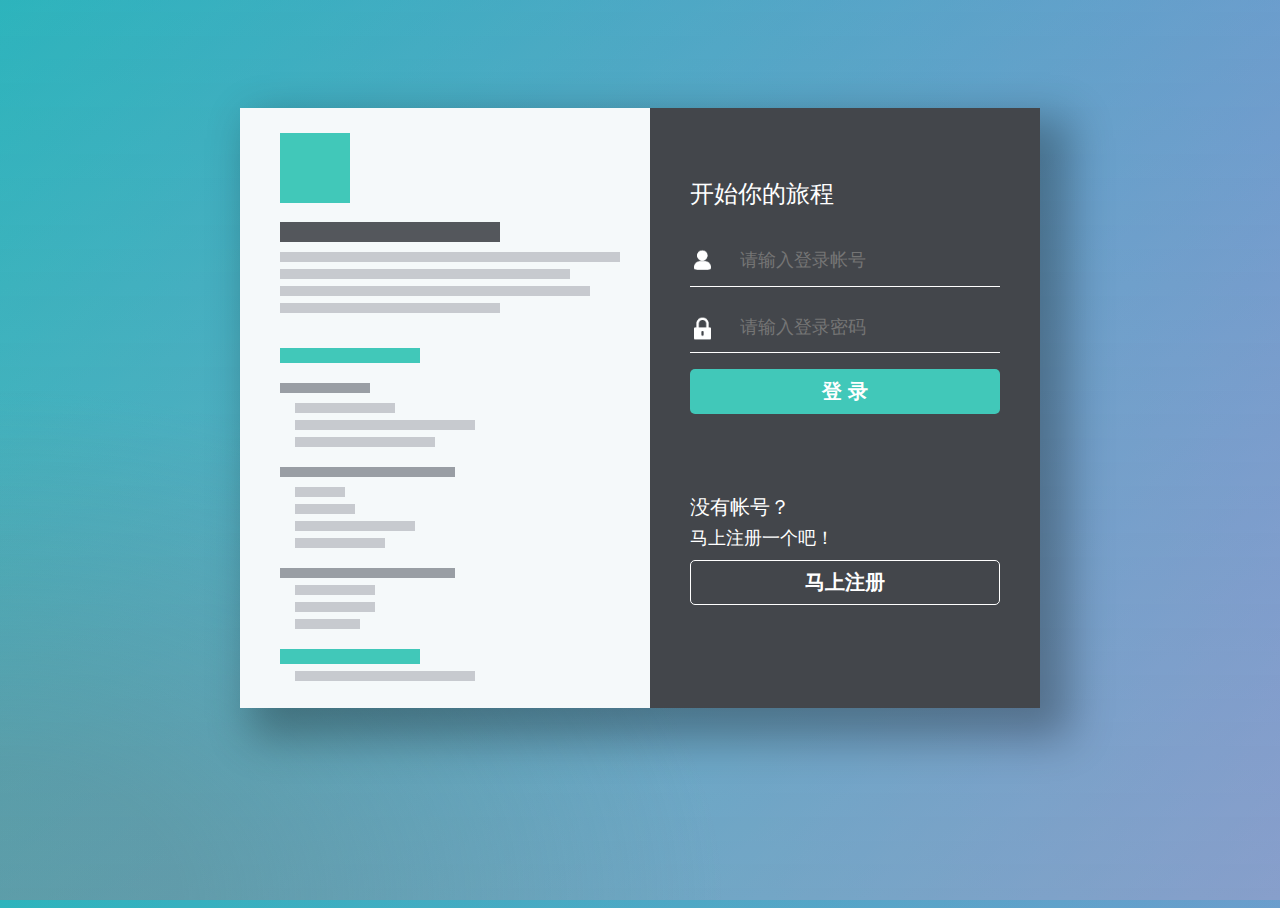
<file: login.html>
<!DOCTYPE html>
<html>

	<head>
		<meta charset="UTF-8">
		<title>登录</title>
		<link rel="stylesheet" type="text/css" href="css/logandreg.css" />
	</head>

	<body>
		<div class="box">
			<div class="left">
				<div class="bggreen"></div>
				<div style="width: 220px;margin-bottom: 10px;"></div>
				<div class="bgwhite hl2" style="width: 340px;"></div>
				<div class="bgwhite hl2" style="width: 290px;"></div>
				<div class="bgwhite hl2" style="width: 310px;"></div>
				<div class="bgwhite hl2" style="width: 220px;margin-bottom: 35px;"></div>

				<div class="bggreen hl1" style="width: 140px;margin-bottom: 20px;"></div>
				<div class="bghui hl2" style="margin-bottom: 10px;width: 90px;"></div>
				<div class="bgwhite marl hl2" style="width: 100px;"></div>
				<div class="bgwhite marl hl2" style="width: 180px;"></div>
				<div class="bgwhite marl hl2" style="width: 140px;margin-bottom: 20px;"></div>

				<div class="bghui hl2" style="width: 175px;margin-bottom: 10px;"></div>
				<div class="bgwhite marl hl2" style="width: 50px;"></div>
				<div class="bgwhite marl hl2" style="width: 60px;"></div>
				<div class="bgwhite marl hl2" style="width: 120px;"></div>
				<div class="bgwhite marl hl2" style="width: 90px;margin-bottom: 20px;"></div>

				<div class="bghui hl2" style="width: 175px;"></div>
				<div class="bgwhite marl hl2" style="width: 80px;"></div>
				<div class="bgwhite marl hl2" style="width: 80px;"></div>
				<div class="bgwhite marl hl2" style="width: 65px;margin-bottom: 20px;"></div>

				<div class="bggreen hl1" style="width: 140px;"></div>
				<div class="bgwhite marl hl2" style="width: 180px;"></div>
			</div>

			<div class="right">
				<div class="rbox">
					<form action="" method="post">
						<span class="start">开始你的旅程</span>
						<p><span class="logUsername"></span><input type="text" id="userEmail" placeholder="请输入登录帐号" /></p>
						<p><span class="logPassword"></span><input type="password" id="password" placeholder="请输入登录密码" /></p>
						<input class="form-btn login" type="button" name="" id="login" value="登 录" />
						<span class="end">没有帐号？</span>
						<span class="regtitle">马上注册一个吧！</span>
						<input class="form-btn register" type="button" name="" id="" value="马上注册" />
					</form>
				</div>
			</div>
		</div>

	</body>
	<script src="js/jquery-3.0.0.min.js"></script>
	<script src="js/login.js"></script>

</html>
</file>
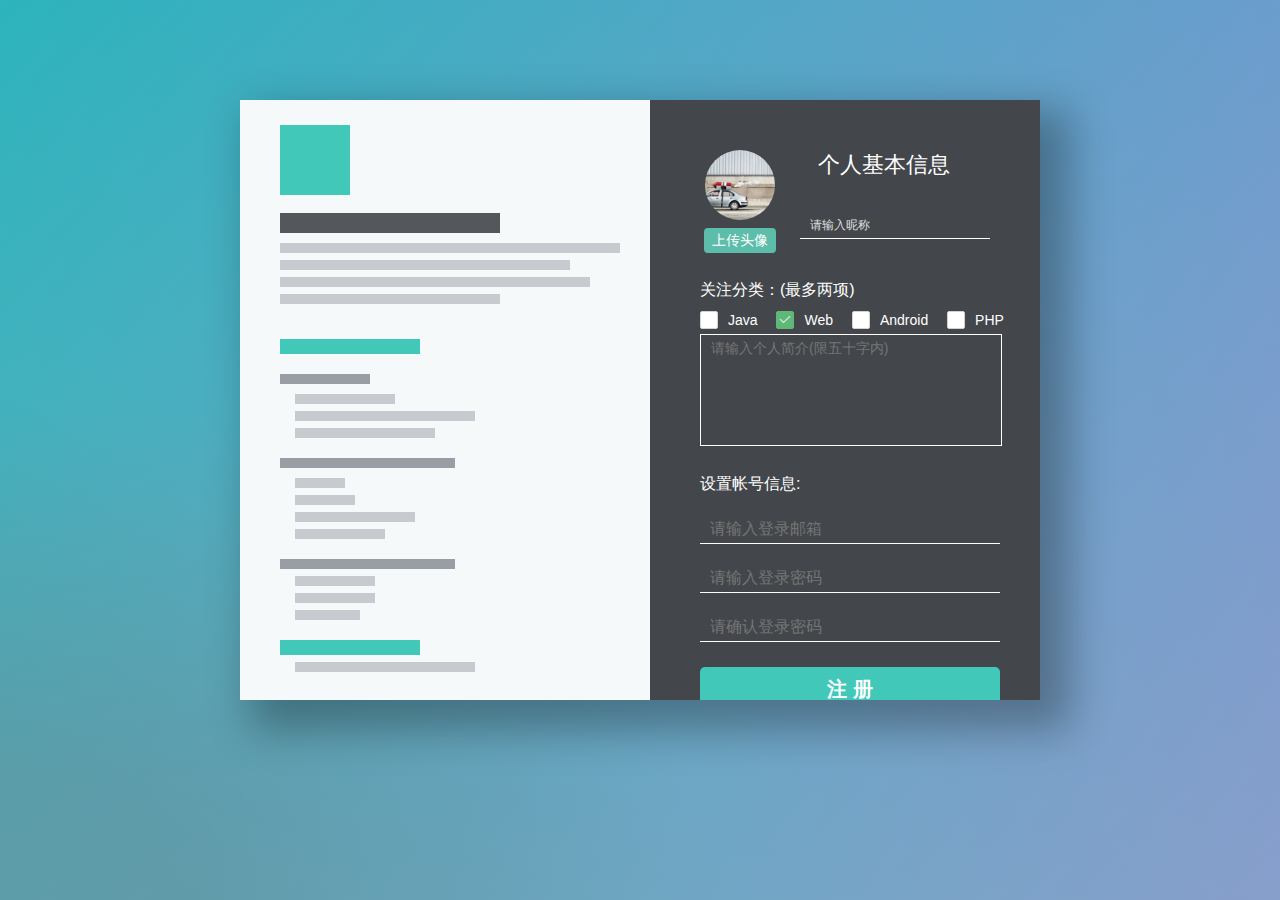
<file: register.html>
<!DOCTYPE html>
<html>

	<head>
		<meta charset="UTF-8">
		<title>登录</title>
		<link rel="stylesheet" type="text/css" href="css/logandreg.css" />
		<link rel="stylesheet" type="text/css" href="layui/css/layui.css" />
	</head>

	<body>
		<div class="box">
			<div class="left">
				<div class="bggreen"></div>
				<div style="width: 220px;margin-bottom: 10px;"></div>
				<div class="bgwhite hl2" style="width: 340px;"></div>
				<div class="bgwhite hl2" style="width: 290px;"></div>
				<div class="bgwhite hl2" style="width: 310px;"></div>
				<div class="bgwhite hl2" style="width: 220px;margin-bottom: 35px;"></div>

				<div class="bggreen hl1" style="width: 140px;margin-bottom: 20px;"></div>
				<div class="bghui hl2" style="margin-bottom: 10px;width: 90px;"></div>
				<div class="bgwhite marl hl2" style="width: 100px;"></div>
				<div class="bgwhite marl hl2" style="width: 180px;"></div>
				<div class="bgwhite marl hl2" style="width: 140px;margin-bottom: 20px;"></div>

				<div class="bghui hl2" style="width: 175px;margin-bottom: 10px;"></div>
				<div class="bgwhite marl hl2" style="width: 50px;"></div>
				<div class="bgwhite marl hl2" style="width: 60px;"></div>
				<div class="bgwhite marl hl2" style="width: 120px;"></div>
				<div class="bgwhite marl hl2" style="width: 90px;margin-bottom: 20px;"></div>

				<div class="bghui hl2" style="width: 175px;"></div>
				<div class="bgwhite marl hl2" style="width: 80px;"></div>
				<div class="bgwhite marl hl2" style="width: 80px;"></div>
				<div class="bgwhite marl hl2" style="width: 65px;margin-bottom: 20px;"></div>

				<div class="bggreen hl1" style="width: 140px;"></div>
				<div class="bgwhite marl hl2" style="width: 180px;"></div>
			</div>

			<div class="right">
				<div class="hid">

					<form action="register.php" method="post" class="layui-form">
						<dd class="pic">
							<div class="img" id="img"></div>
							<a href="javascript:;" class="a-upload">
								<input type="file" name="photo" title="文件不超过200kb,大小最佳为60*60" onchange="imgPreview(this)">上传头像
							</a>
						</dd>
						<span class="title">个人基本信息</span>
						<span class="inputBox nickname"><input type="text" value="" id="username" placeholder="请输入昵称" class="formInput"/></span>
						
						<div class="layui-clear"></div>
						
						<span class="fenlei">关注分类：(最多两项)</span>
						<div id="fenlei" class="">
							<input type="checkbox" name="" value="1" title="Java" lay-skin="primary" lay-filter="listType">
							<input type="checkbox" name="" value="2" title="Web" checked lay-skin="primary" lay-filter="listType">
							<input type="checkbox" name="" value="3" title="Android" lay-skin="primary" lay-filter="listType">
							<input type="checkbox" name="" value="4" title="PHP" lay-skin="primary" lay-filter="listType">
						</div>
						<textarea class="inputBox" id="intro" name="" rows="" cols="" placeholder="请输入个人简介(限五十字内)"></textarea>
						<span class="setting">设置帐号信息:</span>
						<span class="inputBox inputBase regUserName"><input type="text" value="" id="email" placeholder="请输入登录邮箱" class="formInput"/></span>
						<span class="inputBox inputBase regPassword"><input type="password" id="password" name="password" value="" placeholder="请输入登录密码" class="formInput"/></span>
						<span class="inputBox inputBase regPassword"><input type="password" name="reqpsw" value="" placeholder="请确认登录密码" class="formInput"/></span>
						<input class="form-btn login inputBase" type="button" name="" id="register" value="注 册" onclick="subCheck()"/>
					</form>
				</div>
			</div>
		</div>

	</body>
	<script src="js/jquery-3.0.0.min.js"></script>
	<script src="layui/layui.js"></script>
	<script src="js/register.js"></script>

</html>
</file>
<file: css/logandreg.css>
html { width: 100%; height:100%; overflow:hidden; }
body { width: 100%; height:100%; font-family: 'Open Sans', sans-serif; background: #092756;
	background: -moz-radial-gradient(0% 100%, ellipse cover, rgba(104,128,138,.4) 10%,rgba(138,114,76,0) 40%),-moz-linear-gradient(top,  rgba(57,173,219,.25) 0%, rgba(42,60,87,.4) 100%), -moz-linear-gradient(-45deg,  #670d10 0%, #092756 100%);	
	background: -webkit-radial-gradient(0% 100%, ellipse cover, rgba(104,128,138,.4) 10%,rgba(138,114,76,0) 40%), -webkit-linear-gradient(top,  rgba(57,173,219,.25) 0%,rgba(42,60,87,.4) 100%), -webkit-linear-gradient(-45deg,  #670d10 0%,#092756 100%);	
	background: -o-radial-gradient(0% 100%, ellipse cover, rgba(104,128,138,.4) 10%,rgba(138,114,76,0) 40%), -o-linear-gradient(top,  rgba(57,173,219,.25) 0%,rgba(42,60,87,.4) 100%), -o-linear-gradient(-45deg,  #670d10 0%,#092756 100%);	
	background: -ms-radial-gradient(0% 100%, ellipse cover, rgba(104,128,138,.4) 10%,rgba(138,114,76,0) 40%), -ms-linear-gradient(top,  rgba(57,173,219,.25) 0%,rgba(42,60,87,.4) 100%), -ms-linear-gradient(-45deg,  #670d10 0%,#092756 100%);
	background: -webkit-radial-gradient(0% 100%, ellipse cover, rgba(104,128,138,.4) 10%,rgba(138,114,76,0) 40%), linear-gradient(to bottom,  rgba(57,173,219,.25) 0%,rgba(65, 200, 185,.4) 100%), linear-gradient(135deg,  rgb(41, 182, 178) 0%,rgb(182, 131, 215) 100%);
	filter: progid:DXImageTransform.Microsoft.gradient( startColorstr='#3E1D6D', endColorstr='#092756',GradientType=1 );
}
span{
	cursor: default;
}
form{
    padding-bottom: 40px !important;
}
.box{

    width: 800px;
    height: 600px;
    display: inline-block;
    background-color: rgba(245, 249, 250,1);
    margin-top: 100px;
    box-shadow: 20px 20px 40px 10px rgba(0,0,0,.3);
    margin-left: -400px;
    left: 50%;
    position: absolute;

}
.left{
	padding: 25px 0 0 40px;
	
	float: left;
    display: inline-block;
    height: 575px;
    width: 370px;
	margin: 0;
    
}
.bggreen{background-color:rgba(65,200,185,1);}
.bgblack{background-color:rgba(84,87,92,1);}
.bgwhite{background-color:rgba(199,202,207,1);}
.bghui{background-color:rgba(153,158,164,1)}
.marl{margin-left: 15px;}
.hl1{height:15px;}
.hl2{height:10px;}
.left div{
	margin-bottom: 7px;
}
.left div:nth-child(1){	
    width: 70px;
    height: 70px;
    display: inline-block;
    margin-bottom: 15px;
}
.left div:nth-child(2){
	background-color: rgba(84,87,92,1);
	height: 20px;
}	

/*登录*/
.right{
	/*padding: 0 40px;*/
	overflow: hidden;
	margin: 0;
	display: inline-block;
    height: 600px;
    width: 390px;
	background-color: rgba(67, 70, 75,1);
}
.nickname input::-webkit-input-placeholder {
	color: #ddd;
	font-size:12px
}

.nickname input::-moz-placeholder {
	font-size:12px
	color: #ddd;
}

.nickname input:-moz-placeholder {
	font-size:12px
	color: #ddd;
}

.nickname input:-ms-input-placeholder {
	font-size:12px
	color: #ddd;
}
.rbox{
	padding: 0 40px;
}
.start{
	
    color: white;
    font-size: 24px;
    font-family: "微软雅黑";
    /* margin-bottom: -27px; */
    display: inline-block;
    margin-top: 70px;
    margin-bottom: 10px;

}
.right p{
    border-bottom: 1px solid white;
    padding-bottom: 10px;
}
.right p span:nth-child(1){
    width: 30px;
    height: 30px;
    display: inline-block;
    position: relative;
    background-size: 25px;
    background-repeat: no-repeat;
    top: 13px;
    margin-right: 20px;
}
.logUsername{background-image: url(../img/username.png);}
.logPassword{background-image: url(../img/password.png);}
.right p input{
    display: inline-block;
    margin: 0;
    height: 30px;
    width: 250px;
    padding: 0;
    font-size: 18px;
    background-color: rgba(0,0,0,0);
    color: white;
    border: 0;
}
.right input:focus{
	outline: none;
}
.form-btn{
	
    width: 100%;
    border: none;

    height: 45px;
    border-radius: 5px;
    color: white;
    font-size: 20px;
    font-weight: 800;
    cursor: pointer;

}
.end{
	
    color: white;
    margin-top: 80px;
    display: block;
    font-family: "微软雅黑";
    font-size: 20px;

}
.regtitle{
	color: #AEB2B5;
	font-family: "微软雅黑";
	font-size: 18px;
	margin-top: 5px;
	display: inline-block;
	color: white;
	margin-bottom: 10px;
}

.login{
    background-color: #41c8b9;
	transition: background-color .3s; 
}
.login:hover{
	background-color: #28b8a7;
}
.register{
    background-color: rgba(0,0,0,0);
    border: 1px solid;
    border-color: white;
	transition: background-color .3s,border-color .3s;
}
.register:hover{
	background-color: #147e72;
	border: none;
}


/*注册*/
.title{
    margin-top: 50px;
    font-size: 22px;
    margin-left: 38px;
    display: inline-block;
}
.layui-form{
	color: white;
    padding-left: 10px;
}
.formInput{
	width: 280px;
	padding: 0 10px;
    display: inline-block;
    background-color: rgba(0,0,0,0);
    border: none;
    color: white;
    font-size: 16px;
}
dd.pic{
    margin: 0;
    overflow: visible;
	text-align: center;
    display: inline-block;
    height: 105px;
    width: 80px;
	float: left;
    margin-top: 50px;
}
.pic img{
	width: 60px;
	height: 60px;
	
    border-radius: 30px;

}
.a-upload {
	text-decoration: none;
    height: 25px;
    line-height: 25px;
    width: 72px;
    cursor: pointer;
    color: white;
    background: #5CBDAA;
    border-radius: 4px;
    display: inline-block;
    margin-top: 5px;
    position: relative;
    *display: inline;
    *zoom: 1;
}

.a-upload  input {
    position: absolute;
    /*font-size: 100px;*/
    right: 0;
    top: 0;
    opacity: 0;
    filter: alpha(opacity=0);
    cursor: pointer
}

.a-upload:hover {
    color: white;
   	transition: background-color .2s;
    background: rgba(12, 144, 118,1);
    border-color: rgba(12, 144, 118,1);
    text-decoration: none

}
.img{
	background-position: center;
    background-repeat: no-repeat;
    background-size: cover;
    background-image: url(../img/2.jpg);
    border-radius: 50%;
    height: 70px;
    display: inline-block;
    width: 70px;

}
.inputBox{
	padding-bottom: 5px;
    display: inline-block;
    border-bottom: 1px solid #fff;
}
.nickname{
    margin-left: 20px;
    margin-top: 30px;
}
.nickname input{
    margin-top: 5px;
    top: 0;
    width: 170px;
}
.fenlei{
    margin-top: 25px;
    margin-bottom: 5px;
    display: inline-block;
    font-size: 16px;
}
.layui-input-block{
	margin-top: 20px;
}
.layui-form-checkbox[lay-skin=primary]{
	margin: 5px 0;
}
#fenlei .layui-form-checkbox[lay-skin=primary] span{
	color: white;
}
.inputBase{
	width: 300px;
    margin-top: 25px;
}
.email input{
	width: 260px;
}
textarea{
	width: 280px;
	height: 100px;
	background-color: rgba(0,0,0,0);
	/*margin-top: 20px !important;*/
	font-size: 15px;
	padding: 5px 10px !important;
	resize: none;
	color: white;
	border-color: white;
}
.setting{
	margin-top: 25px;
    display: inline-block;
    font-size: 16px;
}
.hid{
	
    height: 600px;
    overflow: auto;
    width: 375px;
    padding-left: 40px;

}
</file>
<file: layui/css/layui.css>
/** layui-v2.2.5 MIT License By https://www.layui.com */
 .layui-inline,img{display:inline-block;vertical-align:middle}h1,h2,h3,h4,h5,h6{font-weight:400}.layui-edge,.layui-header,.layui-inline,.layui-main{position:relative}.layui-btn,.layui-edge,.layui-inline,img{vertical-align:middle}.layui-btn,.layui-disabled,.layui-icon,.layui-unselect{-webkit-user-select:none;-ms-user-select:none;-moz-user-select:none}blockquote,body,button,dd,div,dl,dt,form,h1,h2,h3,h4,h5,h6,input,li,ol,p,pre,td,textarea,th,ul{margin:0;padding:0;-webkit-tap-highlight-color:rgba(0,0,0,0)}a:active,a:hover{outline:0}img{border:none}li{list-style:none}table{border-collapse:collapse;border-spacing:0}h4,h5,h6{font-size:100%}button,input,optgroup,option,select,textarea{font-family:inherit;font-size:inherit;font-style:inherit;font-weight:inherit;outline:0}pre{white-space:pre-wrap;white-space:-moz-pre-wrap;white-space:-pre-wrap;white-space:-o-pre-wrap;word-wrap:break-word}body{line-height:24px;font:14px Helvetica Neue,Helvetica,PingFang SC,\5FAE\8F6F\96C5\9ED1,Tahoma,Arial,sans-serif}hr{height:1px;margin:10px 0;border:0;clear:both}a{color:#333;text-decoration:none}a:hover{color:#777}a cite{font-style:normal;*cursor:pointer}.layui-border-box,.layui-border-box *{box-sizing:border-box}.layui-box,.layui-box *{box-sizing:content-box}.layui-clear{clear:both;*zoom:1}.layui-clear:after{content:'\20';clear:both;*zoom:1;display:block;height:0}.layui-inline{*display:inline;*zoom:1}.layui-edge{display:inline-block;width:0;height:0;border-width:6px;border-style:dashed;border-color:transparent;overflow:hidden}.layui-edge-top{top:-4px;border-bottom-color:#999;border-bottom-style:solid}.layui-edge-right{border-left-color:#999;border-left-style:solid}.layui-edge-bottom{top:2px;border-top-color:#999;border-top-style:solid}.layui-edge-left{border-right-color:#999;border-right-style:solid}.layui-elip{text-overflow:ellipsis;overflow:hidden;white-space:nowrap}.layui-disabled,.layui-disabled:hover{color:#d2d2d2!important;cursor:not-allowed!important}.layui-circle{border-radius:100%}.layui-show{display:block!important}.layui-hide{display:none!important}@font-face{font-family:layui-icon;src:url(../font/iconfont.eot?v=220);src:url(../font/iconfont.eot?v=220#iefix) format('embedded-opentype'),url(../font/iconfont.svg?v=220#iconfont) format('svg'),url(../font/iconfont.woff?v=220) format('woff'),url(../font/iconfont.ttf?v=220) format('truetype')}.layui-icon{font-family:layui-icon!important;font-size:16px;font-style:normal;-webkit-font-smoothing:antialiased;-moz-osx-font-smoothing:grayscale}.layui-icon-duihua:before{content:"\e611"}.layui-icon-shezhi:before{content:"\e614"}.layui-icon-yinshenim:before{content:"\e60f"}.layui-icon-search:before{content:"\e615"}.layui-icon-fenxiang1:before{content:"\e641"}.layui-icon-shezhi1:before{content:"\e620"}.layui-icon-yinqing:before{content:"\e628"}.layui-icon-yuejuancuohao:before{content:"\1006"}.layui-icon-cuo:before{content:"\1007"}.layui-icon-baobiao:before{content:"\e629"}.layui-icon-star:before{content:"\e600"}.layui-icon-yuandian:before{content:"\e617"}.layui-icon-chat:before{content:"\e606"}.layui-icon-logo:before{content:"\e609"}.layui-icon-list:before{content:"\e60a"}.layui-icon-tubiao:before{content:"\e62c"}.layui-icon-right:before{content:"\1005"}.layui-icon-huanfu2:before{content:"\e61b"}.layui-icon-On-line:before{content:"\e610"}.layui-icon-biaoge:before{content:"\e62d"}.layui-icon-youyou:before{content:"\e602"}.layui-icon-zuozuo:before{content:"\e603"}.layui-icon-cart-simple:before{content:"\e698"}.layui-icon-cry:before{content:"\e69c"}.layui-icon-smile:before{content:"\e6af"}.layui-icon-survey:before{content:"\e6b2"}.layui-icon-tree:before{content:"\e62e"}.layui-icon-iconfont17:before{content:"\e62f"}.layui-icon-tianjia:before{content:"\e61f"}.layui-icon-xiazai:before{content:"\e601"}.layui-icon-xuanzemoban48:before{content:"\e630"}.layui-icon-gongju:before{content:"\e631"}.layui-icon-face-surprised:before{content:"\e664"}.layui-icon-bianji:before{content:"\e642"}.layui-icon-speaker:before{content:"\e645"}.layui-icon-xiangxia:before{content:"\e61a"}.layui-icon-wenjian:before{content:"\e621"}.layui-icon-layouts:before{content:"\e632"}.layui-icon-duigou:before{content:"\e618"}.layui-icon-tianjia1:before{content:"\e608"}.layui-icon-yaoyaozhibofanye:before{content:"\e633"}.layui-icon-read:before{content:"\e705"}.layui-icon-404:before{content:"\e61c"}.layui-icon-lunbozutu:before{content:"\e634"}.layui-icon-help:before{content:"\e607"}.layui-icon-daima1:before{content:"\e635"}.layui-icon-jinshui:before{content:"\e636"}.layui-icon-find-fill:before{content:"\e670"}.layui-icon-about:before{content:"\e60b"}.layui-icon-location:before{content:"\e715"}.layui-icon-xiangshang:before{content:"\e619"}.layui-icon-pause:before{content:"\e651"}.layui-icon-riqi:before{content:"\e637"}.layui-icon-uploadfile:before{content:"\e61d"}.layui-icon-delete:before{content:"\e640"}.layui-icon-play:before{content:"\e652"}.layui-icon-top:before{content:"\e604"}.layui-icon-haoyouqingqiu:before{content:"\e612"}.layui-icon-weibiaoti1:before{content:"\e605"}.layui-icon-chuangkou:before{content:"\e638"}.layui-icon-comiisbiaoqing:before{content:"\e60c"}.layui-icon-zhengque:before{content:"\e616"}.layui-icon-dollar:before{content:"\e659"}.layui-icon-iconfontwodehaoyou:before{content:"\e613"}.layui-icon-wenjianxiazai:before{content:"\e61e"}.layui-icon-tupian:before{content:"\e60d"}.layui-icon-lianjie:before{content:"\e64c"}.layui-icon-diamond:before{content:"\e735"}.layui-icon-jilu:before{content:"\e60e"}.layui-icon-liucheng:before{content:"\e622"}.layui-icon-fontstrikethrough:before{content:"\e64f"}.layui-icon-unlink:before{content:"\e64d"}.layui-icon-bianjiwenzi:before{content:"\e639"}.layui-icon-sanjiao:before{content:"\e623"}.layui-icon-danxuankuanghouxuan:before{content:"\e63f"}.layui-icon-danxuankuangxuanzhong:before{content:"\e643"}.layui-icon-juzhongduiqi:before{content:"\e647"}.layui-icon-youduiqi:before{content:"\e648"}.layui-icon-zuoduiqi:before{content:"\e649"}.layui-icon-gongsisvgtubiaozongji22:before{content:"\e626"}.layui-icon-gongsisvgtubiaozongji23:before{content:"\e627"}.layui-icon-refresh-2:before{content:"\1002"}.layui-icon-loading-1:before{content:"\e63e"}.layui-icon-return:before{content:"\e65c"}.layui-icon-jiacu:before{content:"\e62b"}.layui-icon-uploading:before{content:"\e67c"}.layui-icon-liaotianduihuaimgoutong:before{content:"\e63a"}.layui-icon-video:before{content:"\e6ed"}.layui-icon-headset:before{content:"\e6fc"}.layui-icon-wenjianjiafan:before{content:"\e624"}.layui-icon-shouji:before{content:"\e63b"}.layui-icon-tianjia2:before{content:"\e654"}.layui-icon-wenjianjia:before{content:"\e7a0"}.layui-icon-biaoqing:before{content:"\e650"}.layui-icon-html:before{content:"\e64b"}.layui-icon-biaodan:before{content:"\e63c"}.layui-icon-cart:before{content:"\e657"}.layui-icon-camera-fill:before{content:"\e65d"}.layui-icon-25:before{content:"\e62a"}.layui-icon-emwdaima:before{content:"\e64e"}.layui-icon-fire:before{content:"\e756"}.layui-icon-set:before{content:"\e716"}.layui-icon-zitixiahuaxian:before{content:"\e646"}.layui-icon-sanjiao1:before{content:"\e625"}.layui-icon-tips:before{content:"\e702"}.layui-icon-tupian-copy-copy:before{content:"\e64a"}.layui-icon-more-vertical:before{content:"\e671"}.layui-icon-zhuti2:before{content:"\e66c"}.layui-icon-loading:before{content:"\e63d"}.layui-icon-xieti:before{content:"\e644"}.layui-icon-refresh-1:before{content:"\e666"}.layui-icon-rmb:before{content:"\e65e"}.layui-icon-home:before{content:"\e68e"}.layui-icon-user:before{content:"\e770"}.layui-icon-notice:before{content:"\e667"}.layui-icon-voice:before{content:"\e688"}.layui-icon-download:before{content:"\e681"}.layui-icon-snowflake:before{content:"\e6b1"}.layui-icon-yemian1:before{content:"\e655"}.layui-icon-template:before{content:"\e663"}.layui-icon-auz:before{content:"\e672"}.layui-icon-console:before{content:"\e665"}.layui-icon-app:before{content:"\e653"}.layui-icon-xiayiye:before{content:"\e65a"}.layui-icon-website:before{content:"\e7ae"}.layui-icon-xiayiye1:before{content:"\e65b"}.layui-icon-component:before{content:"\e857"}.layui-icon-more:before{content:"\e65f"}.layui-icon-shrink-right:before{content:"\e668"}.layui-icon-spread-left:before{content:"\e66b"}.layui-icon-camera:before{content:"\e660"}.layui-icon-note:before{content:"\e66e"}.layui-icon-refresh:before{content:"\e669"}.layui-icon-nv:before{content:"\e661"}.layui-icon-nan:before{content:"\e662"}.layui-icon-senior:before{content:"\e674"}.layui-icon-theme:before{content:"\e66a"}.layui-icon-tread:before{content:"\e6c5"}.layui-icon-praise:before{content:"\e6c6"}.layui-icon-star-fill:before{content:"\e658"}.layui-icon-template-1:before{content:"\e656"}.layui-icon-loading-2:before{content:"\e66d"}.layui-main{width:1140px;margin:0 auto}.layui-header{z-index:1000;height:60px}.layui-header a:hover{transition:all .5s;-webkit-transition:all .5s}.layui-side{position:fixed;top:0;bottom:0;z-index:999;width:200px;overflow-x:hidden}.layui-side-scroll{width:220px;height:100%;overflow-x:hidden}.layui-body{position:absolute;left:200px;right:0;top:0;bottom:0;z-index:998;width:auto;overflow:hidden;overflow-y:auto;box-sizing:border-box}.layui-layout-body{overflow:hidden}.layui-layout-admin .layui-header{background-color:#23262E}.layui-layout-admin .layui-side{top:60px;width:200px;overflow-x:hidden}.layui-layout-admin .layui-body{top:60px;bottom:44px}.layui-layout-admin .layui-main{width:auto;margin:0 15px}.layui-layout-admin .layui-footer{position:fixed;left:200px;right:0;bottom:0;height:44px;line-height:44px;padding:0 15px;background-color:#eee}.layui-layout-admin .layui-logo{position:absolute;left:0;top:0;width:200px;height:100%;line-height:60px;text-align:center;color:#009688;font-size:16px}.layui-layout-admin .layui-header .layui-nav{background:0 0}.layui-layout-left{position:absolute!important;left:200px;top:0}.layui-layout-right{position:absolute!important;right:0;top:0}.layui-container{position:relative;margin:0 auto;padding:0 15px;box-sizing:border-box}.layui-fluid{position:relative;margin:0 auto;padding:0 15px}.layui-row:after,.layui-row:before{content:'';display:block;clear:both}.layui-col-lg1,.layui-col-lg10,.layui-col-lg11,.layui-col-lg12,.layui-col-lg2,.layui-col-lg3,.layui-col-lg4,.layui-col-lg5,.layui-col-lg6,.layui-col-lg7,.layui-col-lg8,.layui-col-lg9,.layui-col-md1,.layui-col-md10,.layui-col-md11,.layui-col-md12,.layui-col-md2,.layui-col-md3,.layui-col-md4,.layui-col-md5,.layui-col-md6,.layui-col-md7,.layui-col-md8,.layui-col-md9,.layui-col-sm1,.layui-col-sm10,.layui-col-sm11,.layui-col-sm12,.layui-col-sm2,.layui-col-sm3,.layui-col-sm4,.layui-col-sm5,.layui-col-sm6,.layui-col-sm7,.layui-col-sm8,.layui-col-sm9,.layui-col-xs1,.layui-col-xs10,.layui-col-xs11,.layui-col-xs12,.layui-col-xs2,.layui-col-xs3,.layui-col-xs4,.layui-col-xs5,.layui-col-xs6,.layui-col-xs7,.layui-col-xs8,.layui-col-xs9{position:relative;display:block;box-sizing:border-box}.layui-col-xs1,.layui-col-xs10,.layui-col-xs11,.layui-col-xs12,.layui-col-xs2,.layui-col-xs3,.layui-col-xs4,.layui-col-xs5,.layui-col-xs6,.layui-col-xs7,.layui-col-xs8,.layui-col-xs9{float:left}.layui-col-xs1{width:8.33333333%}.layui-col-xs2{width:16.66666667%}.layui-col-xs3{width:25%}.layui-col-xs4{width:33.33333333%}.layui-col-xs5{width:41.66666667%}.layui-col-xs6{width:50%}.layui-col-xs7{width:58.33333333%}.layui-col-xs8{width:66.66666667%}.layui-col-xs9{width:75%}.layui-col-xs10{width:83.33333333%}.layui-col-xs11{width:91.66666667%}.layui-col-xs12{width:100%}.layui-col-xs-offset1{margin-left:8.33333333%}.layui-col-xs-offset2{margin-left:16.66666667%}.layui-col-xs-offset3{margin-left:25%}.layui-col-xs-offset4{margin-left:33.33333333%}.layui-col-xs-offset5{margin-left:41.66666667%}.layui-col-xs-offset6{margin-left:50%}.layui-col-xs-offset7{margin-left:58.33333333%}.layui-col-xs-offset8{margin-left:66.66666667%}.layui-col-xs-offset9{margin-left:75%}.layui-col-xs-offset10{margin-left:83.33333333%}.layui-col-xs-offset11{margin-left:91.66666667%}.layui-col-xs-offset12{margin-left:100%}@media screen and (max-width:768px){.layui-hide-xs{display:none!important}.layui-show-xs-block{display:block!important}.layui-show-xs-inline{display:inline!important}.layui-show-xs-inline-block{display:inline-block!important}}@media screen and (min-width:768px){.layui-container{width:750px}.layui-hide-sm{display:none!important}.layui-show-sm-block{display:block!important}.layui-show-sm-inline{display:inline!important}.layui-show-sm-inline-block{display:inline-block!important}.layui-col-sm1,.layui-col-sm10,.layui-col-sm11,.layui-col-sm12,.layui-col-sm2,.layui-col-sm3,.layui-col-sm4,.layui-col-sm5,.layui-col-sm6,.layui-col-sm7,.layui-col-sm8,.layui-col-sm9{float:left}.layui-col-sm1{width:8.33333333%}.layui-col-sm2{width:16.66666667%}.layui-col-sm3{width:25%}.layui-col-sm4{width:33.33333333%}.layui-col-sm5{width:41.66666667%}.layui-col-sm6{width:50%}.layui-col-sm7{width:58.33333333%}.layui-col-sm8{width:66.66666667%}.layui-col-sm9{width:75%}.layui-col-sm10{width:83.33333333%}.layui-col-sm11{width:91.66666667%}.layui-col-sm12{width:100%}.layui-col-sm-offset1{margin-left:8.33333333%}.layui-col-sm-offset2{margin-left:16.66666667%}.layui-col-sm-offset3{margin-left:25%}.layui-col-sm-offset4{margin-left:33.33333333%}.layui-col-sm-offset5{margin-left:41.66666667%}.layui-col-sm-offset6{margin-left:50%}.layui-col-sm-offset7{margin-left:58.33333333%}.layui-col-sm-offset8{margin-left:66.66666667%}.layui-col-sm-offset9{margin-left:75%}.layui-col-sm-offset10{margin-left:83.33333333%}.layui-col-sm-offset11{margin-left:91.66666667%}.layui-col-sm-offset12{margin-left:100%}}@media screen and (min-width:992px){.layui-container{width:970px}.layui-hide-md{display:none!important}.layui-show-md-block{display:block!important}.layui-show-md-inline{display:inline!important}.layui-show-md-inline-block{display:inline-block!important}.layui-col-md1,.layui-col-md10,.layui-col-md11,.layui-col-md12,.layui-col-md2,.layui-col-md3,.layui-col-md4,.layui-col-md5,.layui-col-md6,.layui-col-md7,.layui-col-md8,.layui-col-md9{float:left}.layui-col-md1{width:8.33333333%}.layui-col-md2{width:16.66666667%}.layui-col-md3{width:25%}.layui-col-md4{width:33.33333333%}.layui-col-md5{width:41.66666667%}.layui-col-md6{width:50%}.layui-col-md7{width:58.33333333%}.layui-col-md8{width:66.66666667%}.layui-col-md9{width:75%}.layui-col-md10{width:83.33333333%}.layui-col-md11{width:91.66666667%}.layui-col-md12{width:100%}.layui-col-md-offset1{margin-left:8.33333333%}.layui-col-md-offset2{margin-left:16.66666667%}.layui-col-md-offset3{margin-left:25%}.layui-col-md-offset4{margin-left:33.33333333%}.layui-col-md-offset5{margin-left:41.66666667%}.layui-col-md-offset6{margin-left:50%}.layui-col-md-offset7{margin-left:58.33333333%}.layui-col-md-offset8{margin-left:66.66666667%}.layui-col-md-offset9{margin-left:75%}.layui-col-md-offset10{margin-left:83.33333333%}.layui-col-md-offset11{margin-left:91.66666667%}.layui-col-md-offset12{margin-left:100%}}@media screen and (min-width:1200px){.layui-container{width:1170px}.layui-hide-lg{display:none!important}.layui-show-lg-block{display:block!important}.layui-show-lg-inline{display:inline!important}.layui-show-lg-inline-block{display:inline-block!important}.layui-col-lg1,.layui-col-lg10,.layui-col-lg11,.layui-col-lg12,.layui-col-lg2,.layui-col-lg3,.layui-col-lg4,.layui-col-lg5,.layui-col-lg6,.layui-col-lg7,.layui-col-lg8,.layui-col-lg9{float:left}.layui-col-lg1{width:8.33333333%}.layui-col-lg2{width:16.66666667%}.layui-col-lg3{width:25%}.layui-col-lg4{width:33.33333333%}.layui-col-lg5{width:41.66666667%}.layui-col-lg6{width:50%}.layui-col-lg7{width:58.33333333%}.layui-col-lg8{width:66.66666667%}.layui-col-lg9{width:75%}.layui-col-lg10{width:83.33333333%}.layui-col-lg11{width:91.66666667%}.layui-col-lg12{width:100%}.layui-col-lg-offset1{margin-left:8.33333333%}.layui-col-lg-offset2{margin-left:16.66666667%}.layui-col-lg-offset3{margin-left:25%}.layui-col-lg-offset4{margin-left:33.33333333%}.layui-col-lg-offset5{margin-left:41.66666667%}.layui-col-lg-offset6{margin-left:50%}.layui-col-lg-offset7{margin-left:58.33333333%}.layui-col-lg-offset8{margin-left:66.66666667%}.layui-col-lg-offset9{margin-left:75%}.layui-col-lg-offset10{margin-left:83.33333333%}.layui-col-lg-offset11{margin-left:91.66666667%}.layui-col-lg-offset12{margin-left:100%}}.layui-col-space1{margin:-.5px}.layui-col-space1>*{padding:.5px}.layui-col-space3{margin:-1.5px}.layui-col-space3>*{padding:1.5px}.layui-col-space5{margin:-2.5px}.layui-col-space5>*{padding:2.5px}.layui-col-space8{margin:-3.5px}.layui-col-space8>*{padding:3.5px}.layui-col-space10{margin:-5px}.layui-col-space10>*{padding:5px}.layui-col-space12{margin:-6px}.layui-col-space12>*{padding:6px}.layui-col-space15{margin:-7.5px}.layui-col-space15>*{padding:7.5px}.layui-col-space18{margin:-9px}.layui-col-space18>*{padding:9px}.layui-col-space20{margin:-10px}.layui-col-space20>*{padding:10px}.layui-col-space22{margin:-11px}.layui-col-space22>*{padding:11px}.layui-col-space25{margin:-12.5px}.layui-col-space25>*{padding:12.5px}.layui-col-space30{margin:-15px}.layui-col-space30>*{padding:15px}.layui-btn,.layui-input,.layui-select,.layui-textarea,.layui-upload-button{outline:0;-webkit-appearance:none;transition:all .3s;-webkit-transition:all .3s;box-sizing:border-box}.layui-elem-quote{margin-bottom:10px;padding:15px;line-height:22px;border-left:5px solid #009688;border-radius:0 2px 2px 0;background-color:#f2f2f2}.layui-quote-nm{border-style:solid;border-width:1px 1px 1px 5px;background:0 0}.layui-elem-field{margin-bottom:10px;padding:0;border-width:1px;border-style:solid}.layui-elem-field legend{margin-left:20px;padding:0 10px;font-size:20px;font-weight:300}.layui-field-title{margin:10px 0 20px;border-width:1px 0 0}.layui-field-box{padding:10px 15px}.layui-field-title .layui-field-box{padding:10px 0}.layui-progress{position:relative;height:6px;border-radius:20px;background-color:#e2e2e2}.layui-progress-bar{position:absolute;left:0;top:0;width:0;max-width:100%;height:6px;border-radius:20px;text-align:right;background-color:#5FB878;transition:all .3s;-webkit-transition:all .3s}.layui-progress-big,.layui-progress-big .layui-progress-bar{height:18px;line-height:18px}.layui-progress-text{position:relative;top:-20px;line-height:18px;font-size:12px;color:#666}.layui-progress-big .layui-progress-text{position:static;padding:0 10px;color:#fff}.layui-collapse{border-width:1px;border-style:solid;border-radius:2px}.layui-colla-content,.layui-colla-item{border-top-width:1px;border-top-style:solid}.layui-colla-item:first-child{border-top:none}.layui-colla-title{position:relative;height:42px;line-height:42px;padding:0 15px 0 35px;color:#333;background-color:#f2f2f2;cursor:pointer;font-size:14px}.layui-colla-content{display:none;padding:10px 15px;line-height:22px;color:#666}.layui-colla-icon{position:absolute;left:15px;top:0;font-size:14px}.layui-card-body,.layui-card-header,.layui-form-label,.layui-form-mid,.layui-form-select,.layui-input-block,.layui-input-inline,.layui-textarea{position:relative}.layui-card{margin-bottom:15px;border-radius:2px;background-color:#fff;box-shadow:0 1px 2px 0 rgba(0,0,0,.05)}.layui-card:last-child{margin-bottom:0}.layui-card-header{height:42px;line-height:42px;padding:0 15px;border-bottom:1px solid #f6f6f6;color:#333;border-radius:2px 2px 0 0;font-size:14px}.layui-bg-black,.layui-bg-blue,.layui-bg-cyan,.layui-bg-green,.layui-bg-orange,.layui-bg-red{color:#fff!important}.layui-card-body{padding:10px 15px;line-height:24px}.layui-card-body .layui-table{margin:5px 0}.layui-card .layui-tab{margin:0}.layui-panel-window{position:relative;padding:15px;border-radius:0;border-top:5px solid #E6E6E6;background-color:#fff}.layui-bg-red{background-color:#FF5722!important}.layui-bg-orange{background-color:#FFB800!important}.layui-bg-green{background-color:#009688!important}.layui-bg-cyan{background-color:#2F4056!important}.layui-bg-blue{background-color:#1E9FFF!important}.layui-bg-black{background-color:#393D49!important}.layui-bg-gray{background-color:#eee!important;color:#666!important}.layui-badge-rim,.layui-colla-content,.layui-colla-item,.layui-collapse,.layui-elem-field,.layui-form-pane .layui-form-item[pane],.layui-form-pane .layui-form-label,.layui-input,.layui-layedit,.layui-layedit-tool,.layui-quote-nm,.layui-select,.layui-tab-bar,.layui-tab-card,.layui-tab-title,.layui-tab-title .layui-this:after,.layui-textarea{border-color:#e6e6e6}.layui-timeline-item:before,hr{background-color:#e6e6e6}.layui-text{line-height:22px;font-size:14px;color:#666}.layui-text h1,.layui-text h2,.layui-text h3{font-weight:500;color:#333}.layui-text h1{font-size:30px}.layui-text h2{font-size:24px}.layui-text h3{font-size:18px}.layui-text a:not(.layui-btn){color:#01AAED}.layui-text a:not(.layui-btn):hover{text-decoration:underline}.layui-text ul{padding:5px 0 5px 15px}.layui-text ul li{margin-top:5px;list-style-type:disc}.layui-text em,.layui-word-aux{color:#999!important;padding:0 5px!important}.layui-btn{display:inline-block;height:38px;line-height:38px;padding:0 18px;background-color:#009688;color:#fff;white-space:nowrap;text-align:center;font-size:14px;border:none;border-radius:2px;cursor:pointer}.layui-btn:hover{opacity:.8;filter:alpha(opacity=80);color:#fff}.layui-btn:active{opacity:1;filter:alpha(opacity=100)}.layui-btn+.layui-btn{margin-left:10px}.layui-btn-container{font-size:0}.layui-btn-container .layui-btn{margin-right:10px;margin-bottom:10px}.layui-btn-container .layui-btn+.layui-btn{margin-left:0}.layui-table .layui-btn-container .layui-btn{margin-bottom:9px}.layui-btn-radius{border-radius:100px}.layui-btn .layui-icon{margin-right:3px;font-size:18px;vertical-align:bottom;vertical-align:middle\9}.layui-btn-primary{border:1px solid #C9C9C9;background-color:#fff;color:#555}.layui-btn-primary:hover{border-color:#009688;color:#333}.layui-btn-normal{background-color:#1E9FFF}.layui-btn-warm{background-color:#FFB800}.layui-btn-danger{background-color:#FF5722}.layui-btn-disabled,.layui-btn-disabled:active,.layui-btn-disabled:hover{border:1px solid #e6e6e6;background-color:#FBFBFB;color:#C9C9C9;cursor:not-allowed;opacity:1}.layui-btn-lg{height:44px;line-height:44px;padding:0 25px;font-size:16px}.layui-btn-sm{height:30px;line-height:30px;padding:0 10px;font-size:12px}.layui-btn-sm i{font-size:16px!important}.layui-btn-xs{height:22px;line-height:22px;padding:0 5px;font-size:12px}.layui-btn-xs i{font-size:14px!important}.layui-btn-group{display:inline-block;vertical-align:middle;font-size:0}.layui-btn-group .layui-btn{margin-left:0!important;margin-right:0!important;border-left:1px solid rgba(255,255,255,.5);border-radius:0}.layui-btn-group .layui-btn-primary{border-left:none}.layui-btn-group .layui-btn-primary:hover{border-color:#C9C9C9;color:#009688}.layui-btn-group .layui-btn:first-child{border-left:none;border-radius:2px 0 0 2px}.layui-btn-group .layui-btn-primary:first-child{border-left:1px solid #c9c9c9}.layui-btn-group .layui-btn:last-child{border-radius:0 2px 2px 0}.layui-btn-group .layui-btn+.layui-btn{margin-left:0}.layui-btn-group+.layui-btn-group{margin-left:10px}.layui-btn-fluid{width:100%}.layui-input,.layui-select,.layui-textarea{height:38px;line-height:1.3;line-height:38px\9;border-width:1px;border-style:solid;background-color:#fff;border-radius:2px}.layui-input::-webkit-input-placeholder,.layui-select::-webkit-input-placeholder,.layui-textarea::-webkit-input-placeholder{line-height:1.3}.layui-input,.layui-textarea{display:block;width:100%;padding-left:10px}.layui-input:hover,.layui-textarea:hover{border-color:#D2D2D2!important}.layui-input:focus,.layui-textarea:focus{border-color:#C9C9C9!important}.layui-textarea{min-height:100px;height:auto;line-height:20px;padding:6px 10px;resize:vertical}.layui-select{padding:0 10px}.layui-form input[type=checkbox],.layui-form input[type=radio],.layui-form select{display:none}.layui-form [lay-ignore]{display:initial}.layui-form-item{margin-bottom:15px;clear:both;*zoom:1}.layui-form-item:after{content:'\20';clear:both;*zoom:1;display:block;height:0}.layui-form-label{float:left;display:block;padding:9px 15px;width:80px;font-weight:400;line-height:20px;text-align:right}.layui-form-label-col{display:block;float:none;padding:9px 0;line-height:20px;text-align:left}.layui-form-item .layui-inline{margin-bottom:5px;margin-right:10px}.layui-input-block{margin-left:110px;min-height:36px}.layui-input-inline{display:inline-block;vertical-align:middle}.layui-form-item .layui-input-inline{float:left;width:190px;margin-right:10px}.layui-form-text .layui-input-inline{width:auto}.layui-form-mid{float:left;display:block;padding:9px 0!important;line-height:20px;margin-right:10px}.layui-form-danger+.layui-form-select .layui-input,.layui-form-danger:focus{border-color:#FF5722!important}.layui-form-select .layui-input{padding-right:30px;cursor:pointer}.layui-form-select .layui-edge{position:absolute;right:10px;top:50%;margin-top:-3px;cursor:pointer;border-width:6px;border-top-color:#c2c2c2;border-top-style:solid;transition:all .3s;-webkit-transition:all .3s}.layui-form-select dl{display:none;position:absolute;left:0;top:42px;padding:5px 0;z-index:999;min-width:100%;border:1px solid #d2d2d2;max-height:300px;overflow-y:auto;background-color:#fff;border-radius:2px;box-shadow:0 2px 4px rgba(0,0,0,.12);box-sizing:border-box}.layui-form-select dl dd,.layui-form-select dl dt{padding:0 10px;line-height:36px;white-space:nowrap;overflow:hidden;text-overflow:ellipsis}.layui-form-select dl dt{font-size:12px;color:#999}.layui-form-select dl dd{cursor:pointer}.layui-form-select dl dd:hover{background-color:#f2f2f2}.layui-form-select .layui-select-group dd{padding-left:20px}.layui-form-select dl dd.layui-select-tips{padding-left:10px!important;color:#999}.layui-form-select dl dd.layui-this{background-color:#5FB878;color:#fff}.layui-form-checkbox,.layui-form-select dl dd.layui-disabled{background-color:#fff}.layui-form-selected dl{display:block}.layui-form-checkbox,.layui-form-checkbox *,.layui-form-switch{display:inline-block;vertical-align:middle}.layui-form-selected .layui-edge{margin-top:-9px;-webkit-transform:rotate(180deg);transform:rotate(180deg);margin-top:-3px\9}:root .layui-form-selected .layui-edge{margin-top:-9px\0/IE9}.layui-form-selectup dl{top:auto;bottom:42px}.layui-select-none{margin:5px 0;text-align:center;color:#999}.layui-select-disabled .layui-disabled{border-color:#eee!important}.layui-select-disabled .layui-edge{border-top-color:#d2d2d2}.layui-form-checkbox{position:relative;height:30px;line-height:28px;margin-right:10px;padding-right:30px;border:1px solid #d2d2d2;cursor:pointer;font-size:0;border-radius:2px;-webkit-transition:.1s linear;transition:.1s linear;box-sizing:border-box}.layui-form-checkbox:hover{border:1px solid #c2c2c2}.layui-form-checkbox span{padding:0 10px;height:100%;font-size:14px;background-color:#d2d2d2;color:#fff;overflow:hidden;white-space:nowrap;text-overflow:ellipsis}.layui-form-checkbox:hover span{background-color:#c2c2c2}.layui-form-checkbox i{position:absolute;right:0;width:30px;color:#fff;font-size:20px;text-align:center}.layui-form-checkbox:hover i{color:#c2c2c2}.layui-form-checked,.layui-form-checked:hover{border-color:#5FB878}.layui-form-checked span,.layui-form-checked:hover span{background-color:#5FB878}.layui-form-checked i,.layui-form-checked:hover i{color:#5FB878}.layui-form-item .layui-form-checkbox{margin-top:4px}.layui-form-checkbox[lay-skin=primary]{height:auto!important;line-height:normal!important;border:none!important;margin-right:0;padding-right:0;background:0 0}.layui-form-checkbox[lay-skin=primary] span{float:right;padding-right:15px;line-height:18px;background:0 0;color:#666}.layui-form-checkbox[lay-skin=primary] i{position:relative;top:0;width:16px;height:16px;line-height:16px;border:1px solid #d2d2d2;font-size:12px;border-radius:2px;background-color:#fff;-webkit-transition:.1s linear;transition:.1s linear}.layui-form-checkbox[lay-skin=primary]:hover i{border-color:#5FB878;color:#fff}.layui-form-checked[lay-skin=primary] i{border-color:#5FB878;background-color:#5FB878;color:#fff}.layui-checkbox-disbaled[lay-skin=primary] span{background:0 0!important;color:#c2c2c2}.layui-checkbox-disbaled[lay-skin=primary]:hover i{border-color:#d2d2d2}.layui-form-item .layui-form-checkbox[lay-skin=primary]{margin-top:10px}.layui-form-switch{position:relative;height:22px;line-height:22px;width:42px;padding:0 5px;margin-top:8px;border:1px solid #d2d2d2;border-radius:20px;cursor:pointer;background-color:#fff;-webkit-transition:.1s linear;transition:.1s linear}.layui-form-switch i{position:absolute;left:5px;top:3px;width:16px;height:16px;border-radius:20px;background-color:#d2d2d2;-webkit-transition:.1s linear;transition:.1s linear}.layui-form-switch em{position:absolute;right:5px;top:0;width:25px;padding:0!important;text-align:center!important;color:#999!important;font-style:normal!important;font-size:12px}.layui-form-onswitch{border-color:#5FB878;background-color:#5FB878}.layui-form-onswitch i{left:32px;background-color:#fff}.layui-form-onswitch em{left:5px;right:auto;color:#fff!important}.layui-checkbox-disbaled{border-color:#e2e2e2!important}.layui-checkbox-disbaled span{background-color:#e2e2e2!important}.layui-checkbox-disbaled:hover i{color:#fff!important}[lay-radio]{display:none}.layui-form-radio,.layui-form-radio *{display:inline-block;vertical-align:middle}.layui-form-radio{line-height:28px;margin:6px 10px 0 0;padding-right:10px;cursor:pointer;font-size:0}.layui-form-radio *{font-size:14px}.layui-form-radio>i{margin-right:8px;font-size:22px;color:#c2c2c2}.layui-form-radio>i:hover,.layui-form-radioed>i{color:#5FB878}.layui-radio-disbaled>i{color:#e2e2e2!important}.layui-form-pane .layui-form-label{width:110px;padding:8px 15px;height:38px;line-height:20px;border-width:1px;border-style:solid;border-radius:2px 0 0 2px;text-align:center;background-color:#FBFBFB;overflow:hidden;white-space:nowrap;text-overflow:ellipsis;box-sizing:border-box}.layui-form-pane .layui-input-inline{margin-left:-1px}.layui-form-pane .layui-input-block{margin-left:110px;left:-1px}.layui-form-pane .layui-input{border-radius:0 2px 2px 0}.layui-form-pane .layui-form-text .layui-form-label{float:none;width:100%;border-radius:2px;box-sizing:border-box;text-align:left}.layui-form-pane .layui-form-text .layui-input-inline{display:block;margin:0;top:-1px;clear:both}.layui-form-pane .layui-form-text .layui-input-block{margin:0;left:0;top:-1px}.layui-form-pane .layui-form-text .layui-textarea{min-height:100px;border-radius:0 0 2px 2px}.layui-form-pane .layui-form-checkbox{margin:4px 0 4px 10px}.layui-form-pane .layui-form-radio,.layui-form-pane .layui-form-switch{margin-top:6px;margin-left:10px}.layui-form-pane .layui-form-item[pane]{position:relative;border-width:1px;border-style:solid}.layui-form-pane .layui-form-item[pane] .layui-form-label{position:absolute;left:0;top:0;height:100%;border-width:0 1px 0 0}.layui-form-pane .layui-form-item[pane] .layui-input-inline{margin-left:110px}@media screen and (max-width:450px){.layui-form-item .layui-form-label{text-overflow:ellipsis;overflow:hidden;white-space:nowrap}.layui-form-item .layui-inline{display:block;margin-right:0;margin-bottom:20px;clear:both}.layui-form-item .layui-inline:after{content:'\20';clear:both;display:block;height:0}.layui-form-item .layui-input-inline{display:block;float:none;left:-3px;width:auto;margin:0 0 10px 112px}.layui-form-item .layui-input-inline+.layui-form-mid{margin-left:110px;top:-5px;padding:0}.layui-form-item .layui-form-checkbox{margin-right:5px;margin-bottom:5px}}.layui-layedit{border-width:1px;border-style:solid;border-radius:2px}.layui-layedit-tool{padding:3px 5px;border-bottom-width:1px;border-bottom-style:solid;font-size:0}.layedit-tool-fixed{position:fixed;top:0;border-top:1px solid #e2e2e2}.layui-layedit-tool .layedit-tool-mid,.layui-layedit-tool .layui-icon{display:inline-block;vertical-align:middle;text-align:center;font-size:14px}.layui-layedit-tool .layui-icon{position:relative;width:32px;height:30px;line-height:30px;margin:3px 5px;color:#777;cursor:pointer;border-radius:2px}.layui-layedit-tool .layui-icon:hover{color:#393D49}.layui-layedit-tool .layui-icon:active{color:#000}.layui-layedit-tool .layedit-tool-active{background-color:#e2e2e2;color:#000}.layui-layedit-tool .layui-disabled,.layui-layedit-tool .layui-disabled:hover{color:#d2d2d2;cursor:not-allowed}.layui-layedit-tool .layedit-tool-mid{width:1px;height:18px;margin:0 10px;background-color:#d2d2d2}.layedit-tool-html{width:50px!important;font-size:30px!important}.layedit-tool-b,.layedit-tool-code,.layedit-tool-help{font-size:16px!important}.layedit-tool-d,.layedit-tool-face,.layedit-tool-image,.layedit-tool-unlink{font-size:18px!important}.layedit-tool-image input{position:absolute;font-size:0;left:0;top:0;width:100%;height:100%;opacity:.01;filter:Alpha(opacity=1);cursor:pointer}.layui-layedit-iframe iframe{display:block;width:100%}#LAY_layedit_code{overflow:hidden}.layui-laypage{display:inline-block;*display:inline;*zoom:1;vertical-align:middle;margin:10px 0;font-size:0}.layui-laypage>a:first-child,.layui-laypage>a:first-child em{border-radius:2px 0 0 2px}.layui-laypage>a:last-child,.layui-laypage>a:last-child em{border-radius:0 2px 2px 0}.layui-laypage>:first-child{margin-left:0!important}.layui-laypage>:last-child{margin-right:0!important}.layui-laypage a,.layui-laypage button,.layui-laypage input,.layui-laypage select,.layui-laypage span{border:1px solid #e2e2e2}.layui-laypage a,.layui-laypage span{display:inline-block;*display:inline;*zoom:1;vertical-align:middle;padding:0 15px;height:28px;line-height:28px;margin:0 -1px 5px 0;background-color:#fff;color:#333;font-size:12px}.layui-laypage a:hover{color:#009688}.layui-laypage em{font-style:normal}.layui-laypage .layui-laypage-spr{color:#999;font-weight:700}.layui-laypage a{text-decoration:none}.layui-laypage .layui-laypage-curr{position:relative}.layui-laypage .layui-laypage-curr em{position:relative;color:#fff}.layui-laypage .layui-laypage-curr .layui-laypage-em{position:absolute;left:-1px;top:-1px;padding:1px;width:100%;height:100%;background-color:#009688}.layui-laypage-em{border-radius:2px}.layui-laypage-next em,.layui-laypage-prev em{font-family:Sim sun;font-size:16px}.layui-laypage .layui-laypage-count,.layui-laypage .layui-laypage-limits,.layui-laypage .layui-laypage-skip{margin-left:10px;margin-right:10px;padding:0;border:none}.layui-laypage .layui-laypage-limits{vertical-align:top}.layui-laypage select{height:22px;padding:3px;border-radius:2px;cursor:pointer}.layui-laypage .layui-laypage-skip{height:30px;line-height:30px;color:#999}.layui-laypage button,.layui-laypage input{height:30px;line-height:30px;border-radius:2px;vertical-align:top;background-color:#fff;box-sizing:border-box}.layui-laypage input{display:inline-block;width:40px;margin:0 10px;padding:0 3px;text-align:center}.layui-laypage input:focus,.layui-laypage select:focus{border-color:#009688!important}.layui-laypage button{margin-left:10px;padding:0 10px;cursor:pointer}.layui-table,.layui-table-view{margin:10px 0}.layui-flow-more{margin:10px 0;text-align:center;color:#999;font-size:14px}.layui-flow-more a{height:32px;line-height:32px}.layui-flow-more a *{display:inline-block;vertical-align:top}.layui-flow-more a cite{padding:0 20px;border-radius:3px;background-color:#eee;color:#333;font-style:normal}.layui-flow-more a cite:hover{opacity:.8}.layui-flow-more a i{font-size:30px;color:#737383}.layui-table{width:100%;background-color:#fff;color:#666}.layui-table tr{transition:all .3s;-webkit-transition:all .3s}.layui-table th{text-align:left;font-weight:400}.layui-table tbody tr:hover,.layui-table thead tr,.layui-table-click,.layui-table-header,.layui-table-hover,.layui-table-mend,.layui-table-patch,.layui-table-tool,.layui-table[lay-even] tr:nth-child(even){background-color:#f2f2f2}.layui-table td,.layui-table th,.layui-table-fixed-r,.layui-table-header,.layui-table-page,.layui-table-tips-main,.layui-table-tool,.layui-table-view,.layui-table[lay-skin=line],.layui-table[lay-skin=row]{border-width:1px;border-style:solid;border-color:#e6e6e6}.layui-table td,.layui-table th{position:relative;padding:9px 15px;min-height:20px;line-height:20px;font-size:14px}.layui-table[lay-skin=line] td,.layui-table[lay-skin=line] th{border-width:0 0 1px}.layui-table[lay-skin=row] td,.layui-table[lay-skin=row] th{border-width:0 1px 0 0}.layui-table[lay-skin=nob] td,.layui-table[lay-skin=nob] th{border:none}.layui-table img{max-width:100px}.layui-table[lay-size=lg] td,.layui-table[lay-size=lg] th{padding:15px 30px}.layui-table-view .layui-table[lay-size=lg] .layui-table-cell{height:40px;line-height:40px}.layui-table[lay-size=sm] td,.layui-table[lay-size=sm] th{font-size:12px;padding:5px 10px}.layui-table-view .layui-table[lay-size=sm] .layui-table-cell{height:20px;line-height:20px}.layui-table[lay-data]{display:none}.layui-table-box,.layui-table-view{position:relative;overflow:hidden}.layui-table-view .layui-table{position:relative;width:auto;margin:0}.layui-table-body,.layui-table-header .layui-table,.layui-table-page{margin-bottom:-1px}.layui-table-view .layui-table[lay-skin=line]{border-width:0 1px 0 0}.layui-table-view .layui-table[lay-skin=row]{border-width:0 0 1px}.layui-table-view .layui-table td,.layui-table-view .layui-table th{padding:5px 0;border-top:none;border-left:none}.layui-table-view .layui-table td{cursor:default}.layui-table-view .layui-form-checkbox[lay-skin=primary] i{width:18px;height:18px}.layui-table-header{border-width:0 0 1px;overflow:hidden}.layui-table-sort{width:10px;height:20px;margin-left:5px;cursor:pointer!important}.layui-table-sort .layui-edge{position:absolute;left:5px;border-width:5px}.layui-table-sort .layui-table-sort-asc{top:4px;border-top:none;border-bottom-style:solid;border-bottom-color:#b2b2b2}.layui-table-sort .layui-table-sort-asc:hover{border-bottom-color:#666}.layui-table-sort .layui-table-sort-desc{bottom:4px;border-bottom:none;border-top-style:solid;border-top-color:#b2b2b2}.layui-table-sort .layui-table-sort-desc:hover{border-top-color:#666}.layui-table-sort[lay-sort=asc] .layui-table-sort-asc{border-bottom-color:#000}.layui-table-sort[lay-sort=desc] .layui-table-sort-desc{border-top-color:#000}.layui-table-cell{height:28px;line-height:28px;padding:0 15px;position:relative;overflow:hidden;text-overflow:ellipsis;white-space:nowrap;box-sizing:border-box}.layui-table-cell .layui-form-checkbox[lay-skin=primary]{top:-1px;vertical-align:middle}.layui-table-cell .layui-table-link{color:#01AAED}.laytable-cell-checkbox,.laytable-cell-numbers,.laytable-cell-space{padding:0;text-align:center}.layui-table-body{position:relative;overflow:auto;margin-right:-1px}.layui-table-body .layui-none{line-height:40px;text-align:center;color:#999}.layui-table-fixed{position:absolute;left:0;top:0}.layui-table-fixed .layui-table-body{overflow:hidden}.layui-table-fixed-l{box-shadow:0 -1px 8px rgba(0,0,0,.08)}.layui-table-fixed-r{left:auto;right:-1px;border-width:0 0 0 1px;box-shadow:-1px 0 8px rgba(0,0,0,.08)}.layui-table-fixed-r .layui-table-header{position:relative;overflow:visible}.layui-table-mend{position:absolute;right:-49px;top:0;height:100%;width:50px}.layui-table-tool{position:relative;width:100%;height:50px;line-height:30px;padding:10px 15px;border-width:0 0 1px}.layui-table-page{position:relative;width:100%;padding:7px 7px 0;border-width:1px 0 0;height:41px;font-size:12px}.layui-table-page>div{height:26px}.layui-table-page .layui-laypage{margin:0}.layui-table-page .layui-laypage a,.layui-table-page .layui-laypage span{height:26px;line-height:26px;margin-bottom:10px;border:none;background:0 0}.layui-table-page .layui-laypage a,.layui-table-page .layui-laypage span.layui-laypage-curr{padding:0 12px}.layui-table-page .layui-laypage span{margin-left:0;padding:0}.layui-table-page .layui-laypage .layui-laypage-prev{margin-left:-7px!important}.layui-table-page .layui-laypage .layui-laypage-curr .layui-laypage-em{left:0;top:0;padding:0}.layui-table-page .layui-laypage button,.layui-table-page .layui-laypage input{height:26px;line-height:26px}.layui-table-page .layui-laypage input{width:40px}.layui-table-page .layui-laypage button{padding:0 10px}.layui-table-page select{height:18px}.layui-table-view select[lay-ignore]{display:inline-block}.layui-table-patch .layui-table-cell{padding:0;width:30px}.layui-table-edit{position:absolute;left:0;top:0;width:100%;height:100%;padding:0 14px 1px;border-radius:0;box-shadow:1px 1px 20px rgba(0,0,0,.15)}.layui-table-edit:focus{border-color:#5FB878!important}select.layui-table-edit{padding:0 0 0 10px;border-color:#C9C9C9}.layui-table-view .layui-form-checkbox,.layui-table-view .layui-form-radio,.layui-table-view .layui-form-switch{top:0;margin:0;box-sizing:content-box}.layui-table-view .layui-form-checkbox{top:-1px;height:26px;line-height:26px}body .layui-table-tips .layui-layer-content{background:0 0;padding:0;box-shadow:0 1px 6px rgba(0,0,0,.1)}.layui-table-tips-main{margin:-44px 0 0 -1px;max-height:150px;padding:8px 15px;font-size:14px;overflow-y:scroll;background-color:#fff;color:#333}.layui-code,.layui-upload-list{margin:10px 0}.layui-table-tips-c{position:absolute;right:-3px;top:-12px;width:18px;height:18px;padding:3px;text-align:center;font-weight:700;border-radius:100%;font-size:14px;cursor:pointer;background-color:#666}.layui-table-tips-c:hover{background-color:#999}.layui-upload-file{display:none!important;opacity:.01;filter:Alpha(opacity=1)}.layui-upload-drag,.layui-upload-form,.layui-upload-wrap{display:inline-block}.layui-upload-choose{padding:0 10px;color:#999}.layui-upload-drag{position:relative;padding:30px;border:1px dashed #e2e2e2;background-color:#fff;text-align:center;cursor:pointer;color:#999}.layui-upload-drag .layui-icon{font-size:50px;color:#009688}.layui-upload-drag[lay-over]{border-color:#009688}.layui-upload-iframe{position:absolute;width:0;height:0;border:0;visibility:hidden}.layui-upload-wrap{position:relative;vertical-align:middle}.layui-upload-wrap .layui-upload-file{display:block!important;position:absolute;left:0;top:0;z-index:10;font-size:100px;width:100%;height:100%;opacity:.01;filter:Alpha(opacity=1);cursor:pointer}.layui-code{position:relative;padding:15px;line-height:20px;border:1px solid #ddd;border-left-width:6px;background-color:#F2F2F2;color:#333;font-family:Courier New;font-size:12px}.layui-tree{line-height:26px}.layui-tree li{text-overflow:ellipsis;overflow:hidden;white-space:nowrap}.layui-tree li .layui-tree-spread,.layui-tree li a{display:inline-block;vertical-align:top;height:26px;*display:inline;*zoom:1;cursor:pointer}.layui-tree li a{font-size:0}.layui-tree li a i{font-size:16px}.layui-tree li a cite{padding:0 6px;font-size:14px;font-style:normal}.layui-tree li i{padding-left:6px;color:#333;-moz-user-select:none}.layui-tree li .layui-tree-check{font-size:13px}.layui-tree li .layui-tree-check:hover{color:#009E94}.layui-tree li ul{display:none;margin-left:20px}.layui-tree li .layui-tree-enter{line-height:24px;border:1px dotted #000}.layui-tree-drag{display:none;position:absolute;left:-666px;top:-666px;background-color:#f2f2f2;padding:5px 10px;border:1px dotted #000;white-space:nowrap}.layui-tree-drag i{padding-right:5px}.layui-nav{position:relative;padding:0 20px;background-color:#393D49;color:#fff;border-radius:2px;font-size:0;box-sizing:border-box}.layui-nav *{font-size:14px}.layui-nav .layui-nav-item{position:relative;display:inline-block;*display:inline;*zoom:1;vertical-align:middle;line-height:60px}.layui-nav .layui-nav-item a{display:block;padding:0 20px;color:#fff;color:rgba(255,255,255,.7);transition:all .3s;-webkit-transition:all .3s}.layui-nav .layui-this:after,.layui-nav-bar,.layui-nav-tree .layui-nav-itemed:after{position:absolute;left:0;top:0;width:0;height:5px;background-color:#5FB878;transition:all .2s;-webkit-transition:all .2s}.layui-nav-bar{z-index:1000}.layui-nav .layui-nav-item a:hover,.layui-nav .layui-this a{color:#fff}.layui-nav .layui-this:after{content:'';top:auto;bottom:0;width:100%}.layui-nav-img{width:30px;height:30px;margin-right:10px;border-radius:50%}.layui-nav .layui-nav-more{content:'';width:0;height:0;border-style:solid dashed dashed;border-color:#fff transparent transparent;overflow:hidden;cursor:pointer;transition:all .2s;-webkit-transition:all .2s;position:absolute;top:50%;right:3px;margin-top:-3px;border-width:6px;border-top-color:rgba(255,255,255,.7)}.layui-nav .layui-nav-mored,.layui-nav-itemed .layui-nav-more{margin-top:-9px;border-style:dashed dashed solid;border-color:transparent transparent #fff}.layui-nav-child{display:none;position:absolute;left:0;top:65px;min-width:100%;line-height:36px;padding:5px 0;box-shadow:0 2px 4px rgba(0,0,0,.12);border:1px solid #d2d2d2;background-color:#fff;z-index:100;border-radius:2px;white-space:nowrap}.layui-nav .layui-nav-child a{color:#333}.layui-nav .layui-nav-child a:hover{background-color:#f2f2f2;color:#000}.layui-nav-child dd{position:relative}.layui-nav .layui-nav-child dd.layui-this a,.layui-nav-child dd.layui-this{background-color:#5FB878;color:#fff}.layui-nav-child dd.layui-this:after{display:none}.layui-nav-tree{width:200px;padding:0}.layui-nav-tree .layui-nav-item{display:block;width:100%;line-height:45px}.layui-nav-tree .layui-nav-item a{height:45px;line-height:45px;text-overflow:ellipsis;overflow:hidden;white-space:nowrap}.layui-nav-tree .layui-nav-item a:hover{background-color:#4E5465}.layui-nav-tree .layui-nav-bar{width:5px;height:0;background-color:#009688}.layui-nav-tree .layui-nav-child dd.layui-this,.layui-nav-tree .layui-nav-child dd.layui-this a,.layui-nav-tree .layui-this,.layui-nav-tree .layui-this>a,.layui-nav-tree .layui-this>a:hover{background-color:#009688;color:#fff}.layui-nav-tree .layui-this:after{display:none}.layui-nav-itemed>a,.layui-nav-tree .layui-nav-title a,.layui-nav-tree .layui-nav-title a:hover{color:#fff!important}.layui-nav-tree .layui-nav-child{position:relative;z-index:0;top:0;border:none;box-shadow:none}.layui-nav-tree .layui-nav-child a{height:40px;line-height:40px;color:#fff;color:rgba(255,255,255,.7)}.layui-nav-tree .layui-nav-child,.layui-nav-tree .layui-nav-child a:hover{background:0 0;color:#fff}.layui-nav-tree .layui-nav-more{top:20px;right:10px;margin:0}.layui-nav-itemed .layui-nav-more{top:14px}.layui-nav-itemed .layui-nav-child{display:block;padding:0;background-color:rgba(0,0,0,.3)!important}.layui-nav-side{position:fixed;top:0;bottom:0;left:0;overflow-x:hidden;z-index:999}.layui-bg-blue .layui-nav-bar,.layui-bg-blue .layui-nav-itemed:after,.layui-bg-blue .layui-this:after{background-color:#93D1FF}.layui-bg-blue .layui-nav-child dd.layui-this{background-color:#1E9FFF}.layui-bg-blue .layui-nav-itemed>a,.layui-nav-tree.layui-bg-blue .layui-nav-title a,.layui-nav-tree.layui-bg-blue .layui-nav-title a:hover{background-color:#007DDB!important}.layui-breadcrumb{visibility:hidden;font-size:0}.layui-breadcrumb>*{font-size:14px}.layui-breadcrumb a{color:#999!important}.layui-breadcrumb a:hover{color:#5FB878!important}.layui-breadcrumb a cite{color:#666;font-style:normal}.layui-breadcrumb span[lay-separator]{margin:0 10px;color:#999}.layui-tab{margin:10px 0;text-align:left!important}.layui-tab[overflow]>.layui-tab-title{overflow:hidden}.layui-tab-title{position:relative;left:0;height:40px;white-space:nowrap;font-size:0;border-bottom-width:1px;border-bottom-style:solid;transition:all .2s;-webkit-transition:all .2s}.layui-tab-title li{display:inline-block;*display:inline;*zoom:1;vertical-align:middle;font-size:14px;transition:all .2s;-webkit-transition:all .2s;position:relative;line-height:40px;min-width:65px;padding:0 15px;text-align:center;cursor:pointer}.layui-tab-title li a{display:block}.layui-tab-title .layui-this{color:#000}.layui-tab-title .layui-this:after{position:absolute;left:0;top:0;content:'';width:100%;height:41px;border-width:1px;border-style:solid;border-bottom-color:#fff;border-radius:2px 2px 0 0;box-sizing:border-box;pointer-events:none}.layui-tab-bar{position:absolute;right:0;top:0;z-index:10;width:30px;height:39px;line-height:39px;border-width:1px;border-style:solid;border-radius:2px;text-align:center;background-color:#fff;cursor:pointer}.layui-tab-bar .layui-icon{position:relative;display:inline-block;top:3px;transition:all .3s;-webkit-transition:all .3s}.layui-tab-item{display:none}.layui-tab-more{padding-right:30px;height:auto!important;white-space:normal!important}.layui-tab-more li.layui-this:after{border-bottom-color:#e2e2e2;border-radius:2px}.layui-tab-more .layui-tab-bar .layui-icon{top:-2px;top:3px\9;-webkit-transform:rotate(180deg);transform:rotate(180deg)}:root .layui-tab-more .layui-tab-bar .layui-icon{top:-2px\0/IE9}.layui-tab-content{padding:10px}.layui-tab-title li .layui-tab-close{position:relative;display:inline-block;width:18px;height:18px;line-height:20px;margin-left:8px;top:1px;text-align:center;font-size:14px;color:#c2c2c2;transition:all .2s;-webkit-transition:all .2s}.layui-tab-title li .layui-tab-close:hover{border-radius:2px;background-color:#FF5722;color:#fff}.layui-tab-brief>.layui-tab-title .layui-this{color:#009688}.layui-tab-brief>.layui-tab-more li.layui-this:after,.layui-tab-brief>.layui-tab-title .layui-this:after{border:none;border-radius:0;border-bottom:2px solid #5FB878}.layui-tab-brief[overflow]>.layui-tab-title .layui-this:after{top:-1px}.layui-tab-card{border-width:1px;border-style:solid;border-radius:2px;box-shadow:0 2px 5px 0 rgba(0,0,0,.1)}.layui-tab-card>.layui-tab-title{background-color:#f2f2f2}.layui-tab-card>.layui-tab-title li{margin-right:-1px;margin-left:-1px}.layui-tab-card>.layui-tab-title .layui-this{background-color:#fff}.layui-tab-card>.layui-tab-title .layui-this:after{border-top:none;border-width:1px;border-bottom-color:#fff}.layui-tab-card>.layui-tab-title .layui-tab-bar{height:40px;line-height:40px;border-radius:0;border-top:none;border-right:none}.layui-tab-card>.layui-tab-more .layui-this{background:0 0;color:#5FB878}.layui-tab-card>.layui-tab-more .layui-this:after{border:none}.layui-timeline{padding-left:5px}.layui-timeline-item{position:relative;padding-bottom:20px}.layui-timeline-axis{position:absolute;left:-5px;top:0;z-index:10;width:20px;height:20px;line-height:20px;background-color:#fff;color:#5FB878;border-radius:50%;text-align:center;cursor:pointer}.layui-timeline-axis:hover{color:#FF5722}.layui-timeline-item:before{content:'';position:absolute;left:5px;top:0;z-index:0;width:1px;height:100%}.layui-timeline-item:last-child:before{display:none}.layui-timeline-item:first-child:before{display:block}.layui-timeline-content{padding-left:25px}.layui-timeline-title{position:relative;margin-bottom:10px}.layui-badge,.layui-badge-dot,.layui-badge-rim{position:relative;display:inline-block;padding:0 6px;font-size:12px;text-align:center;background-color:#FF5722;color:#fff;border-radius:2px}.layui-badge{height:18px;line-height:18px}.layui-badge-dot{width:8px;height:8px;padding:0;border-radius:50%}.layui-badge-rim{height:18px;line-height:18px;border-width:1px;border-style:solid;background-color:#fff;color:#666}.layui-btn .layui-badge,.layui-btn .layui-badge-dot{margin-left:5px}.layui-nav .layui-badge,.layui-nav .layui-badge-dot{position:absolute;top:50%;margin:-8px 6px 0}.layui-tab-title .layui-badge,.layui-tab-title .layui-badge-dot{left:5px;top:-2px}.layui-carousel{position:relative;left:0;top:0;background-color:#f8f8f8}.layui-carousel>[carousel-item]{position:relative;width:100%;height:100%;overflow:hidden}.layui-carousel>[carousel-item]:before{position:absolute;content:'\e63d';left:50%;top:50%;width:100px;line-height:20px;margin:-10px 0 0 -50px;text-align:center;color:#c2c2c2;font-family:layui-icon!important;font-size:30px;font-style:normal;-webkit-font-smoothing:antialiased;-moz-osx-font-smoothing:grayscale}.layui-carousel>[carousel-item]>*{display:none;position:absolute;left:0;top:0;width:100%;height:100%;background-color:#f8f8f8;transition-duration:.3s;-webkit-transition-duration:.3s}.layui-carousel-updown>*{-webkit-transition:.3s ease-in-out up;transition:.3s ease-in-out up}.layui-carousel-arrow{display:none\9;opacity:0;position:absolute;left:10px;top:50%;margin-top:-18px;width:36px;height:36px;line-height:36px;text-align:center;font-size:20px;border:0;border-radius:50%;background-color:rgba(0,0,0,.2);color:#fff;-webkit-transition-duration:.3s;transition-duration:.3s;cursor:pointer}.layui-carousel-arrow[lay-type=add]{left:auto!important;right:10px}.layui-carousel:hover .layui-carousel-arrow[lay-type=add],.layui-carousel[lay-arrow=always] .layui-carousel-arrow[lay-type=add]{right:20px}.layui-carousel[lay-arrow=always] .layui-carousel-arrow{opacity:1;left:20px}.layui-carousel[lay-arrow=none] .layui-carousel-arrow{display:none}.layui-carousel-arrow:hover,.layui-carousel-ind ul:hover{background-color:rgba(0,0,0,.35)}.layui-carousel:hover .layui-carousel-arrow{display:block\9;opacity:1;left:20px}.layui-carousel-ind{position:relative;top:-35px;width:100%;line-height:0!important;text-align:center;font-size:0}.layui-carousel[lay-indicator=outside]{margin-bottom:30px}.layui-carousel[lay-indicator=outside] .layui-carousel-ind{top:10px}.layui-carousel[lay-indicator=outside] .layui-carousel-ind ul{background-color:rgba(0,0,0,.5)}.layui-carousel[lay-indicator=none] .layui-carousel-ind{display:none}.layui-carousel-ind ul{display:inline-block;padding:5px;background-color:rgba(0,0,0,.2);border-radius:10px;-webkit-transition-duration:.3s;transition-duration:.3s}.layui-carousel-ind li{display:inline-block;width:10px;height:10px;margin:0 3px;font-size:14px;background-color:#e2e2e2;background-color:rgba(255,255,255,.5);border-radius:50%;cursor:pointer;-webkit-transition-duration:.3s;transition-duration:.3s}.layui-carousel-ind li:hover{background-color:rgba(255,255,255,.7)}.layui-carousel-ind li.layui-this{background-color:#fff}.layui-carousel>[carousel-item]>.layui-carousel-next,.layui-carousel>[carousel-item]>.layui-carousel-prev,.layui-carousel>[carousel-item]>.layui-this{display:block}.layui-carousel>[carousel-item]>.layui-this{left:0}.layui-carousel>[carousel-item]>.layui-carousel-prev{left:-100%}.layui-carousel>[carousel-item]>.layui-carousel-next{left:100%}.layui-carousel>[carousel-item]>.layui-carousel-next.layui-carousel-left,.layui-carousel>[carousel-item]>.layui-carousel-prev.layui-carousel-right{left:0}.layui-carousel>[carousel-item]>.layui-this.layui-carousel-left{left:-100%}.layui-carousel>[carousel-item]>.layui-this.layui-carousel-right{left:100%}.layui-carousel[lay-anim=updown] .layui-carousel-arrow{left:50%!important;top:20px;margin:0 0 0 -18px}.layui-carousel[lay-anim=updown]>[carousel-item]>*,.layui-carousel[lay-anim=fade]>[carousel-item]>*{left:0!important}.layui-carousel[lay-anim=updown] .layui-carousel-arrow[lay-type=add]{top:auto!important;bottom:20px}.layui-carousel[lay-anim=updown] .layui-carousel-ind{position:absolute;top:50%;right:20px;width:auto;height:auto}.layui-carousel[lay-anim=updown] .layui-carousel-ind ul{padding:3px 5px}.layui-carousel[lay-anim=updown] .layui-carousel-ind li{display:block;margin:6px 0}.layui-carousel[lay-anim=updown]>[carousel-item]>.layui-this{top:0}.layui-carousel[lay-anim=updown]>[carousel-item]>.layui-carousel-prev{top:-100%}.layui-carousel[lay-anim=updown]>[carousel-item]>.layui-carousel-next{top:100%}.layui-carousel[lay-anim=updown]>[carousel-item]>.layui-carousel-next.layui-carousel-left,.layui-carousel[lay-anim=updown]>[carousel-item]>.layui-carousel-prev.layui-carousel-right{top:0}.layui-carousel[lay-anim=updown]>[carousel-item]>.layui-this.layui-carousel-left{top:-100%}.layui-carousel[lay-anim=updown]>[carousel-item]>.layui-this.layui-carousel-right{top:100%}.layui-carousel[lay-anim=fade]>[carousel-item]>.layui-carousel-next,.layui-carousel[lay-anim=fade]>[carousel-item]>.layui-carousel-prev{opacity:0}.layui-carousel[lay-anim=fade]>[carousel-item]>.layui-carousel-next.layui-carousel-left,.layui-carousel[lay-anim=fade]>[carousel-item]>.layui-carousel-prev.layui-carousel-right{opacity:1}.layui-carousel[lay-anim=fade]>[carousel-item]>.layui-this.layui-carousel-left,.layui-carousel[lay-anim=fade]>[carousel-item]>.layui-this.layui-carousel-right{opacity:0}.layui-fixbar{position:fixed;right:15px;bottom:15px;z-index:9999}.layui-fixbar li{width:50px;height:50px;line-height:50px;margin-bottom:1px;text-align:center;cursor:pointer;font-size:30px;background-color:#9F9F9F;color:#fff;border-radius:2px;opacity:.95}.layui-fixbar li:hover{opacity:.85}.layui-fixbar li:active{opacity:1}.layui-fixbar .layui-fixbar-top{display:none;font-size:40px}body .layui-util-face{border:none;background:0 0}body .layui-util-face .layui-layer-content{padding:0;background-color:#fff;color:#666;box-shadow:none}.layui-util-face .layui-layer-TipsG{display:none}.layui-util-face ul{position:relative;width:372px;padding:10px;border:1px solid #D9D9D9;background-color:#fff;box-shadow:0 0 20px rgba(0,0,0,.2)}.layui-util-face ul li{cursor:pointer;float:left;border:1px solid #e8e8e8;height:22px;width:26px;overflow:hidden;margin:-1px 0 0 -1px;padding:4px 2px;text-align:center}.layui-util-face ul li:hover{position:relative;z-index:2;border:1px solid #eb7350;background:#fff9ec}.layui-anim{-webkit-animation-duration:.3s;animation-duration:.3s;-webkit-animation-fill-mode:both;animation-fill-mode:both}.layui-anim.layui-icon{display:inline-block}.layui-anim-loop{-webkit-animation-iteration-count:infinite;animation-iteration-count:infinite}@-webkit-keyframes layui-rotate{from{-webkit-transform:rotate(0)}to{-webkit-transform:rotate(360deg)}}@keyframes layui-rotate{from{transform:rotate(0)}to{transform:rotate(360deg)}}.layui-anim-rotate{-webkit-animation-name:layui-rotate;animation-name:layui-rotate;-webkit-animation-duration:1s;animation-duration:1s;-webkit-animation-timing-function:linear;animation-timing-function:linear}@-webkit-keyframes layui-up{from{-webkit-transform:translate3d(0,100%,0);opacity:.3}to{-webkit-transform:translate3d(0,0,0);opacity:1}}@keyframes layui-up{from{transform:translate3d(0,100%,0);opacity:.3}to{transform:translate3d(0,0,0);opacity:1}}.layui-anim-up{-webkit-animation-name:layui-up;animation-name:layui-up}@-webkit-keyframes layui-upbit{from{-webkit-transform:translate3d(0,30px,0);opacity:.3}to{-webkit-transform:translate3d(0,0,0);opacity:1}}@keyframes layui-upbit{from{transform:translate3d(0,30px,0);opacity:.3}to{transform:translate3d(0,0,0);opacity:1}}.layui-anim-upbit{-webkit-animation-name:layui-upbit;animation-name:layui-upbit}@-webkit-keyframes layui-scale{0%{opacity:.3;-webkit-transform:scale(.5)}100%{opacity:1;-webkit-transform:scale(1)}}@keyframes layui-scale{0%{opacity:.3;-ms-transform:scale(.5);transform:scale(.5)}100%{opacity:1;-ms-transform:scale(1);transform:scale(1)}}.layui-anim-scale{-webkit-animation-name:layui-scale;animation-name:layui-scale}@-webkit-keyframes layui-scale-spring{0%{opacity:.5;-webkit-transform:scale(.5)}80%{opacity:.8;-webkit-transform:scale(1.1)}100%{opacity:1;-webkit-transform:scale(1)}}@keyframes layui-scale-spring{0%{opacity:.5;transform:scale(.5)}80%{opacity:.8;transform:scale(1.1)}100%{opacity:1;transform:scale(1)}}.layui-anim-scaleSpring{-webkit-animation-name:layui-scale-spring;animation-name:layui-scale-spring}@-webkit-keyframes layui-fadein{0%{opacity:0}100%{opacity:1}}@keyframes layui-fadein{0%{opacity:0}100%{opacity:1}}.layui-anim-fadein{-webkit-animation-name:layui-fadein;animation-name:layui-fadein}@-webkit-keyframes layui-fadeout{0%{opacity:1}100%{opacity:0}}@keyframes layui-fadeout{0%{opacity:1}100%{opacity:0}}.layui-anim-fadeout{-webkit-animation-name:layui-fadeout;animation-name:layui-fadeout}
</file>
